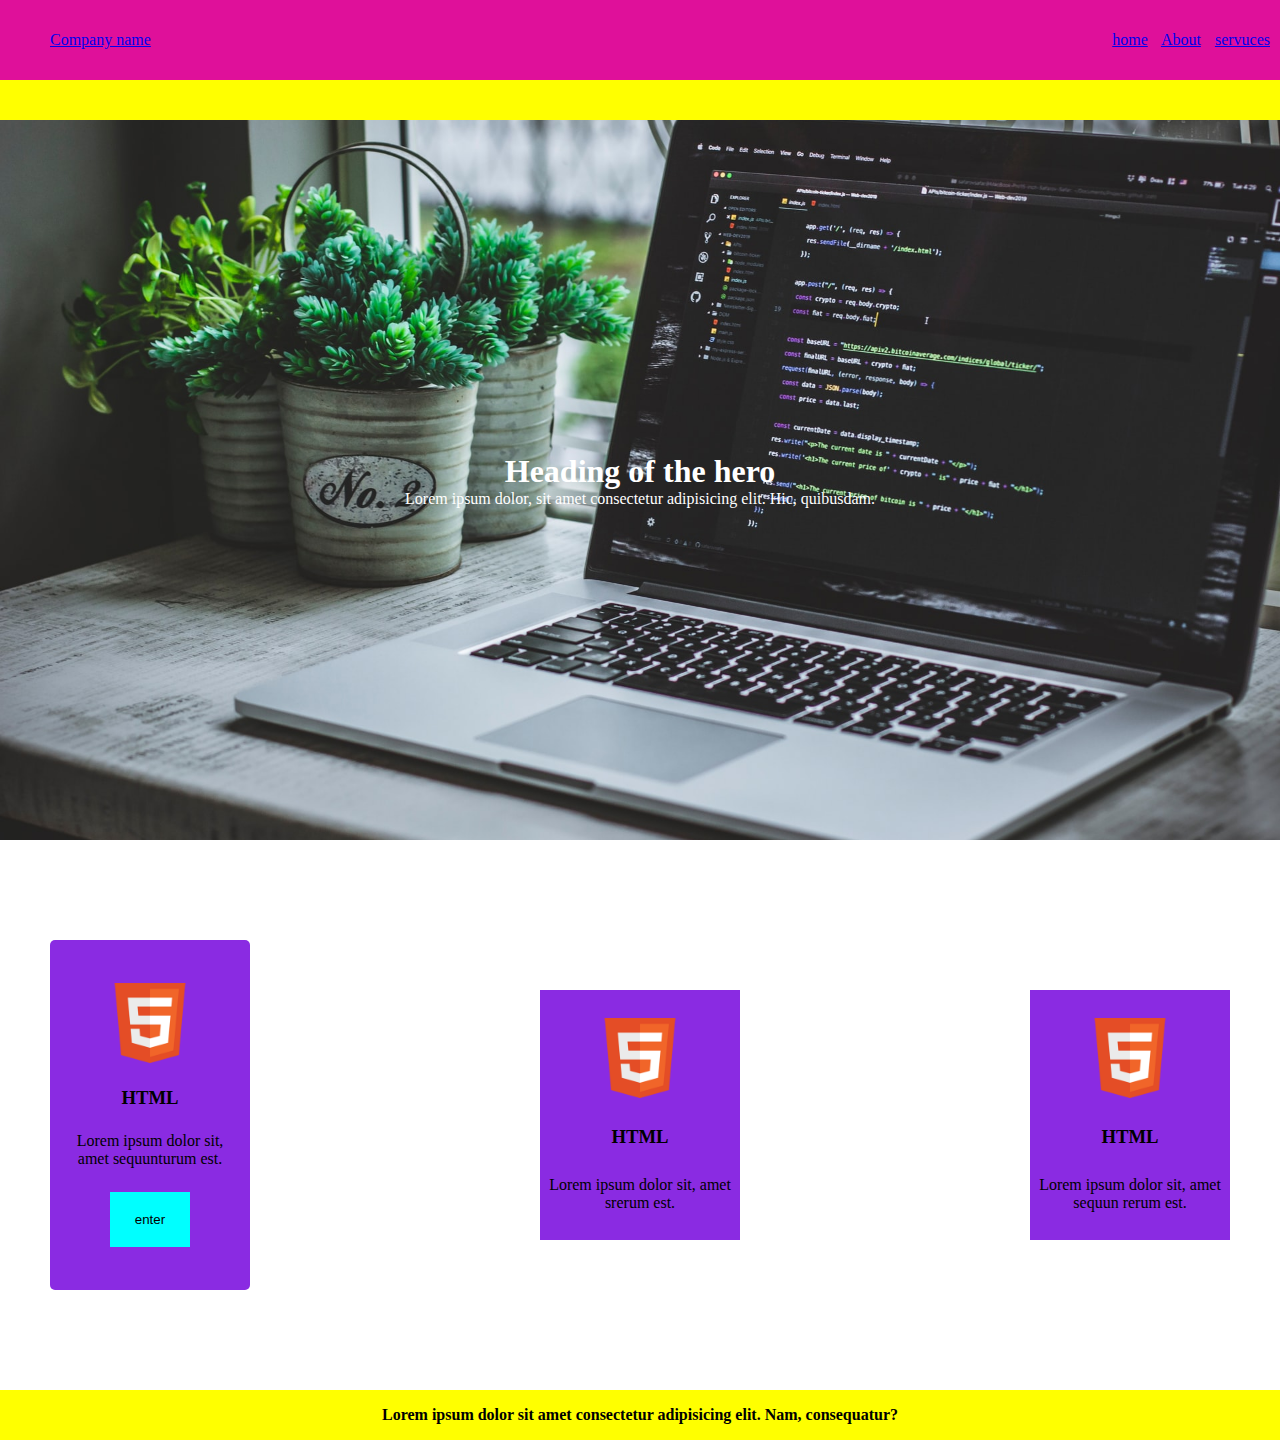
<file: index.html>
<!DOCTYPE html>
<html lang="en">
<head>
    <meta charset="UTF-8">
    <meta http-equiv="X-UA-Compatible" content="IE=edge">
    <meta name="viewport" content="width=device-width, initial-scale=1.0">
    <title>Document</title>
    <link rel="stylesheet" href="./css/style.css">
</head>
<body>
    <div class="navbar">
        <a class="logo" href="#">Company name</a>
        <div class="navlinks">
            <a href="#">home</a>
            <a href="#">About</a>
            <a href="#">servuces</a>
        </div>
    </div>
    <div class="border"></div>
    <div class="hero-section">
        <h1>Heading of the hero</h1>
        <p>Lorem ipsum dolor, sit amet consectetur adipisicing elit. Hic, quibusdam.</p>
    </div>
    <div class="content">
        <div class="html cont-img">
            <img src="./img/logo_html.png" alt="">
            <h3>HTML</h3>
            <p>Lorem ipsum dolor sit, amet sequunturum est.</p>
            <button>enter</button>
        </div>
        <div class="css cont-img">
            <img src="./img/logo_html.png" alt="">
            <h3>HTML</h3>
            <p>Lorem ipsum dolor sit, amet srerum est.</p>
        </div>
        <div class="js cont-img ">
            <img src="./img/logo_html.png" alt="">
            <h3>HTML</h3>
            <p>Lorem ipsum dolor sit, amet sequun rerum est.</p>
        </div>
        
    </div>
    <div class="copyright">
        <h4>Lorem ipsum dolor sit amet consectetur adipisicing elit. Nam, consequatur?</h4>
    </div>
</body>
</html>
</file>
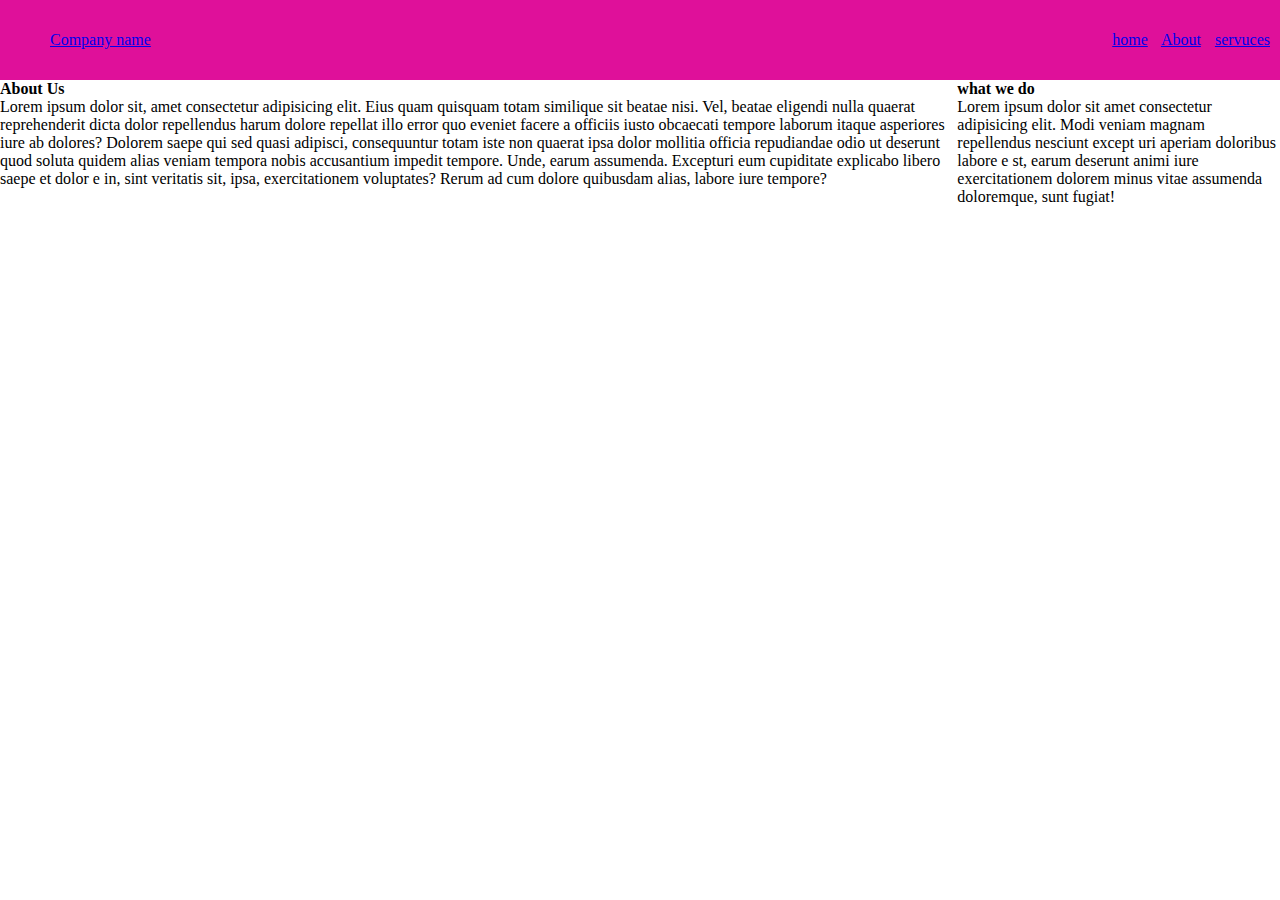
<file: aboutus.html>
<!DOCTYPE html>
<html lang="en">
<head>
    <meta charset="UTF-8">
    <meta http-equiv="X-UA-Compatible" content="IE=edge">
    <meta name="viewport" content="width=device-width, initial-scale=1.0">
    <title>Document</title>
    <link rel="stylesheet" href="./css/style.css">
</head>
<body>
    
    <div class="navbar">
        <a class="logo" href="#">Company name</a>
        <div class="navlinks">
            <a href="#">home</a>
            <a href="#">About</a>
            <a href="#">servuces</a>
        </div>
    </div>
    <div class="main-container">    
        <div class="about">
        <h4>About Us</h4>
        <p>Lorem ipsum dolor sit, amet consectetur adipisicing elit. Eius quam quisquam totam similique sit beatae nisi. Vel, beatae eligendi nulla quaerat reprehenderit dicta dolor repellendus harum dolore repellat illo error quo eveniet facere a officiis iusto obcaecati tempore laborum itaque asperiores iure ab dolores? Dolorem saepe qui sed quasi adipisci, consequuntur totam iste non quaerat ipsa dolor mollitia officia repudiandae odio ut deserunt quod soluta quidem alias veniam tempora nobis accusantium impedit tempore. Unde, earum assumenda. Excepturi eum cupiditate explicabo libero saepe 
            et dolor
            e in, sint veritatis sit, ipsa, exercitationem voluptates? Rerum ad cum dolore quibusdam alias, labore iure tempore?</p>
    </div>
<div class="small">
    <h4>what we do</h4>
    <p>Lorem ipsum dolor sit amet consectetur adipisicing elit. Modi veniam magnam repellendus nesciunt except
        uri aperiam doloribus labore e
        st, earum deserunt animi iure exercitationem dolorem minus vitae assumenda doloremque, sunt fugiat!</p>
</div>

</div>

</body>
</html>
</file>
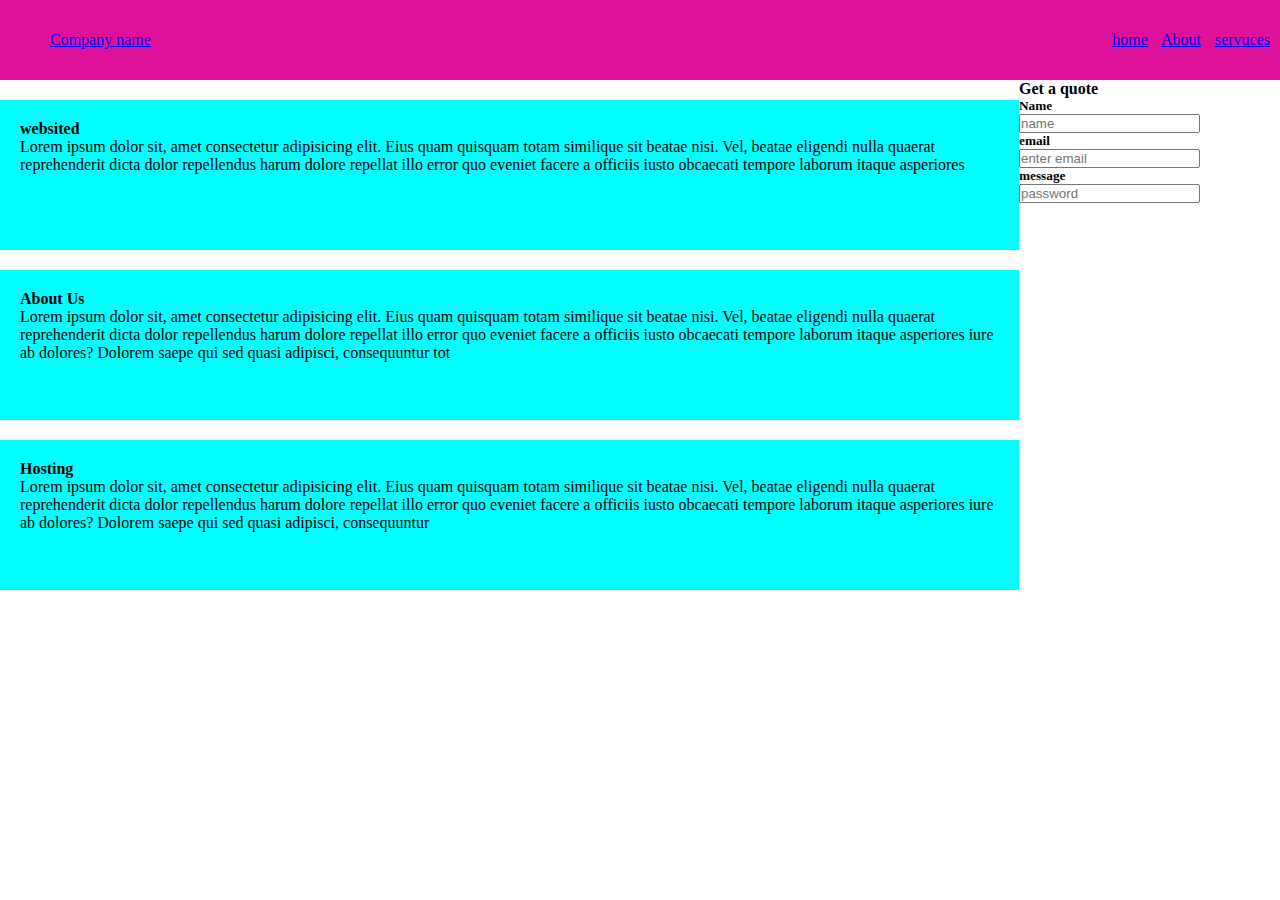
<file: services.html>
<!DOCTYPE html>
<html lang="en">
  <head>
    <meta charset="UTF-8" />
    <meta http-equiv="X-UA-Compatible" content="IE=edge" />
    <meta name="viewport" content="width=device-width, initial-scale=1.0" />
    <title>Document</title>
    <link rel="stylesheet" href="./css/style.css" />
  </head>
  <body>
    <div class="navbar">
      <a class="logo" href="#">Company name</a>
      <div class="navlinks">
        <a href="#">home</a>
        <a href="#">About</a>
        <a href="#">servuces</a>
      </div>
    </div>
    <div class="ser-container">
      <div class="big">
        <div class="card card-one">
          <h4>websited</h4>
          <p>
            Lorem ipsum dolor sit, amet consectetur adipisicing elit. Eius quam
            quisquam totam similique sit beatae nisi. Vel, beatae eligendi nulla
            quaerat reprehenderit dicta dolor repellendus harum dolore repellat
            illo error quo eveniet facere a officiis iusto obcaecati tempore
            laborum itaque asperiores 
          </p>
        </div>
        <div class="card">
          <h4>About Us</h4>
          <p>
            Lorem ipsum dolor sit, amet consectetur adipisicing elit. Eius quam
            quisquam totam similique sit beatae nisi. Vel, beatae eligendi nulla
            quaerat reprehenderit dicta dolor repellendus harum dolore repellat
            illo error quo eveniet facere a officiis iusto obcaecati tempore
            laborum itaque asperiores iure ab dolores? Dolorem saepe qui sed
            quasi adipisci, consequuntur tot
          </p>
        </div>
        <div class="card">
          <h4>Hosting</h4>
          <p>
            Lorem ipsum dolor sit, amet consectetur adipisicing elit. Eius quam
            quisquam totam similique sit beatae nisi. Vel, beatae eligendi nulla
            quaerat reprehenderit dicta dolor repellendus harum dolore repellat
            illo error quo eveniet facere a officiis iusto obcaecati tempore
            laborum itaque asperiores iure ab dolores? Dolorem saepe qui sed
            quasi adipisci, consequuntur 
          </p>
        </div>
      </div>

      <div class="small">
        <h4>Get a quote</h4>
<h5>Name</h5>
<input type="text" placeholder="name">
<h5>email</h5>
<input type="text" placeholder="enter email">
<h5>message</h5>
<input type="text" placeholder="password">
      </div>
    </div>
  </body>
</html>
</file>
<file: css/style.css>
*{
    margin: 0;
    padding: 0;
    box-sizing: border-box;
}

.navbar{
    display: flex;
    justify-content: space-between;
    align-items: center;
    background-color: rgb(223, 16, 154);
    height: 80px;
    /* padding: 0 40px; */
}

.border{
    height: 40px;
    background-color: yellow;
}


.navbar .navlinks a{
    /* padding: 10px; */
    margin-right: 10px;
}

.navbar .logo{
    margin-left: 50px;
}
.hero-section{
    background-image: url("../img/showcase.jpg");
    height: 80vh;
    background-repeat: no-repeat;
    background-position: center;
    background-size: cover;

    display: flex;
    flex-direction: column;
    justify-content: center;
    text-align: center;
    color: #fff;
}

.content{
    display: flex;
    justify-content: space-between;
    align-items: center;
    text-align: center;
    margin-top: 100px;
    margin-bottom: 100px;
    margin-right: 50px;
    margin-left: 50px;
    /* padding: 0 70px; */
    /* background-color: blue; */
}

.content .html{
    width: 200px;
    height: 350px;
    background-color: blueviolet;
    display: flex;
    flex-direction: column;
    align-items: center;
    justify-content: space-evenly;
    padding: 20px 20px;
    border-radius: 5px;
}

.content .html button{
    padding: 20px 25px;
    background-color: aqua;
    color: black;
    border: none;
}
.content .css{
    width: 200px;
    height: 250px;
    background-color: blueviolet;
    display: flex;
    flex-direction: column;
    align-items: center;
    justify-content: space-evenly;
}
.content .js{
    width: 200px;
    height: 250px;
    background-color: blueviolet;
    display: flex;
    flex-direction: column;
    align-items: center;
    justify-content: space-evenly;
}

.content img{
    width: 80px;
}

.copyright{
    height: 50px;
    background-color: yellow;
    text-align: center;
    display: flex;
    align-items: center;
    justify-content: center
    ;
}

.main-container{
    display: flex;
    align-items: start;
    justify-content: space-evenly;
}

.ser-container{
    display: flex;
    justify-content: space-between;
    align-items: flex-start;
    width: 1200px;
}
.ser-container .big .card{
    /* width: 50%; */
    height: 150px;
    background-color: aqua;
    margin-bottom: 20px;
    padding: 20px;
}

.ser-container .big .card-one{
    margin-top: 20px;
}
</file>
